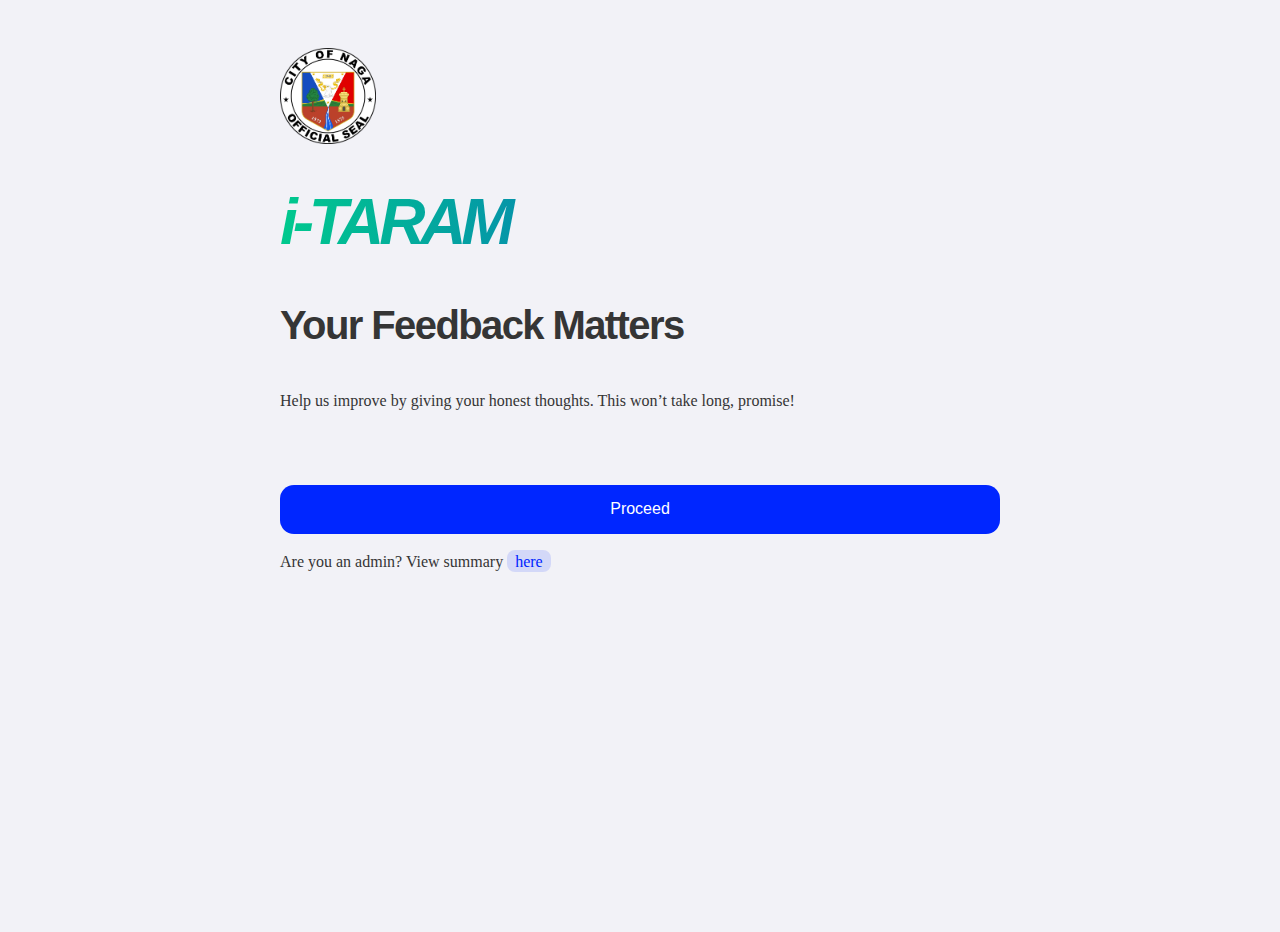
<file: index.html>
<!DOCTYPE html>
<html lang="en">
<head>
  <meta charset="UTF-8" />
  <meta name="viewport" content="width=device-width, initial-scale=1.0"/>
  <title>i-TARAM Feedback</title>
  <link rel="stylesheet" href="style.css" />
  <link rel="stylesheet" href="pre.css"/>
</head>
<body>
  <main>
    <div id="page1" class="page">
      <section class="android-head">
        <img src="logo.png" alt="" srcset="" width="96px">
        <h1 class="studioDisplay">i-TARAM</h1>
        <h1>Your Feedback Matters</h1>
        <p>Help us improve by giving your honest thoughts. This won’t take long, promise!</p>
      </section>
      <section class="section">
        <button onclick="goToPage('page2')">Proceed</button>
        <p>Are you an admin? View summary <a href="admin.html">here</a></p>
      </section>
    </div>
  
    <div id="page2" class="page hidden">
      <section class="android-head">
        <h1>Data Privacy Consent</h1>
        <p>We value your privacy. We process data only to improve our service and nothing else.</p>
      </section>
  
      <section class="android-cards">
        <h4>Lorem ipsum</h4>
        <p>Lorem ipsum dolor sit amet consectetur adipisicing elit. Ipsam laudantium repellendus quia doloribus minima? Vitae culpa itaque eaque aliquam molestias? Fuga tempora consectetur inventore distinctio tenetur eum nesciunt architecto fugit?</p>
        <p>Lorem ipsum dolor sit amet consectetur adipisicing elit. Unde deleniti rerum, atque cumque enim expedita, eius eum laudantium, architecto itaque minima earum quia quam blanditiis? Maiores excepturi possimus quisquam aliquam.</p>
      </section>
  
      <section class="section">
        <button onclick="goToPage('page3')">I Agree</button>
      </section>
    </div>
  
    <div id="page3" class="page hidden">
      <section class="android-head">
        <h1>Let’s get to know you</h1>
      </section>
      <section class="section">
        <form onsubmit="event.preventDefault(); goToPage('page4')">
          <label for="client-name">Client Name:</label>
          <input type="text" id="client-name" name="client_name" />
  
          <label for="office-name">Office Name:</label>
          <select id="office-name" name="office_name" required>
            <option value="">Select Office</option>
            <option value="office1">iGovernamnce</option>
            <option value="office2">Sa Mundo Na Wala Ka</option>
          </select>
  
          <label for="service-name">Service Name:</label>
          <select id="service-name" name="service_name" required>
            <option value="">Select Service</option>
            <option value="service1">Web Development</option>
            <option value="service2">Papers</option>
          </select>
  
          <button type="submit">Next</button>
        </form>
      </section>
    </div>

    <div id="page4" class="page hidden">
      <section class="android-head">
        <h1>Rate Our Service</h1>
        <p>Let us know how your experience was. We really appreciate your honesty.</p>
      </section>
      <section class="section">
        <form onsubmit="event.preventDefault(); goToPage('page5')">
          
          <!-- Star Rating -->
          <div class="question">
            <h3>Overall, how would you rate your experience?</h3>
            <div class="star-rating">
              <input type="radio" id="q1star5" name="q1" value="5"><label for="q1star5">&#9733;</label>
              <input type="radio" id="q1star4" name="q1" value="4"><label for="q1star4">&#9733;</label>
              <input type="radio" id="q1star3" name="q1" value="3"><label for="q1star3">&#9733;</label>
              <input type="radio" id="q1star2" name="q1" value="2"><label for="q1star2">&#9733;</label>
              <input type="radio" id="q1star1" name="q1" value="1"><label for="q1star1">&#9733;</label>
            </div>
          </div>

          <!-- Yes/No Questions -->
          <div class="question">
            <h3>Were the staff helpful and accommodating?</h3>
            <label><input type="radio" name="q2" value="Yes"> Yes</label>
            <label><input type="radio" name="q2" value="No"> No</label>
          </div>

          <div class="question">
            <h3>Did you receive the service you needed?</h3>
            <label><input type="radio" name="q3" value="Yes"> Yes</label>
            <label><input type="radio" name="q3" value="No"> No</label>
          </div>

          <div class="question">
            <h3>Was the process clearly explained to you?</h3>
            <label><input type="radio" name="q4" value="Yes"> Yes</label>
            <label><input type="radio" name="q4" value="No"> No</label>
          </div>

          <div class="question">
            <h3>Were the personnel present and available?</h3>
            <label><input type="radio" name="q5" value="Yes"> Yes</label>
            <label><input type="radio" name="q5" value="No"> No</label>
          </div>

          <label for="comments">Other comments and suggestions:</label>
          <textarea id="comments" name="comments"></textarea>

          <button type="submit">Submit</button>
        </form>
      </section>
    </div>

    <div id="page5" class="page hidden">
      <section class="android-head">
        <h1>Thank you!</h1>
        <p>Your feedback has been submitted. We appreciate your time and honesty!</p>
      </section>
    </div>
  </main>

  <script src="script.js"></script>
</body>
</html>
</file>
<file: style.css>
/* Base Styles */
html {
  font-family: -apple-system, BlinkMacSystemFont, "Inter", sans-serif;
  color: #353535;
  background-color: #f2f2f7;
}

::selection { background-color: #0000ff80; color: #000; border-radius: .5rem; }

body main {
  max-width: 768px;
  margin: 0 auto;
  padding: 1rem;
}

/* Typography */
h1, h2, h3, h4 {
  font-weight: 800;
  letter-spacing: -0.04em;
  margin: 0 0 1rem 0;
}

h1 { font-size: 2.5rem; }
h2 { font-size: 2rem; }
h3 { font-size: 1.25rem; }
h4 { font-size: 1rem; }
h5 { font-size: .875rem; line-height: 1;}

p { 
  line-height: 1.5;
  margin: 0 0 1rem 0;
}

p, small { font-family: 'Inter'; }

p a {
  color: #0026ff;
  text-decoration: none;
  padding: .175em .5em;
  background-color: #0026ff20;
  border-radius: .5rem;
}

a {
  color: #0026ff;
  text-decoration: none;
}

h1, h2, h3, h4, h5, h6, p, small {
  display: block;
  margin: 1rem 0;
}

/* Layout & Animation */
.page {
  min-height: 100vh;
  animation: slideIn 0.3s ease-out;
}

@keyframes slideIn {
  from { 
    transform: translateX(20px);
    opacity: 0;
  }
  to {
    transform: translateX(0);
    opacity: 1;
  }
}

@keyframes fromLeftToRightFadeIn {
  0% {
    transform: translateX(8px);
    opacity: 0;
  }
  100% {
    transform: translateX(0);
    opacity: 1;
  }
}

section { padding: 2rem; }

.section {
  padding: 1.5rem;
}

.android-head {
  padding: 2rem 1.5rem;
  display: flex;
  flex-direction: column;
  justify-content: flex-end;
  gap: 0.5rem;
  min-height: 33vh;
}

.android-cards {
  background-color: #80808020;
  margin: 2rem;
  border-radius: .5rem;
  border: 1px solid #ccc;
}

/* Cards */
.question {
  background: #ffffff;
  padding: 1.5rem;
  border-radius: 1rem;
  margin-bottom: 1rem;
  border: 1px solid rgba(0, 0, 0, 0.1);
  box-shadow: 0 1px 2px rgba(0, 0, 0, 0.05);
}

/* Forms */
input, textarea, select {
  font-family: inherit;
  font-size: 1rem;
  padding: 0.75rem;
  border: 1px solid rgba(0, 0, 0, 0.15);
  border-radius: 0.75rem;
  background-color: #ffffff;
  width: 100%;
  box-sizing: border-box;
  margin-bottom: 1rem;
  transition: all 0.2s cubic-bezier(0.4, 0, 0.2, 1);
  transform: translateY(0);
}

input:focus, textarea:focus, select:focus {
  border-color: #0026ff;
  box-shadow: 0 0 0 3px rgba(0, 122, 255, 0.1);
  outline: none;
  transform: translateY(-2px);
}

label {
  font-size: 0.9375rem;
  font-weight: 500;
  color: #3a3a3c;
  display: block;
  margin-bottom: 0.5rem;
}

textarea {
  resize: vertical;
  min-height: 100px;
}

select {
  appearance: none;
  background-image: url("data:image/svg+xml,%3Csvg xmlns='http://www.w3.org/2000/svg' viewBox='0 0 24 24' fill='%23555'%3E%3Cpath d='M7 10l5 5 5-5z'/%3E%3C/svg%3E");
  background-repeat: no-repeat;
  background-position: right 0.75rem center;
  background-size: 1rem;
  cursor: pointer;
}

/* Buttons */
button {
  font-size: 1rem;
  font-weight: 600;
  padding: 0.875rem;
  border: none;
  border-radius: 0.875rem;
  background-color: #0026ff;
  color: #ffffff;
  width: 100%;
  cursor: pointer;
  transition: all 0.2s cubic-bezier(0.4, 0, 0.2, 1);
}

button:hover {
  transform: translateY(-2px);
  box-shadow: 0 4px 12px rgba(0, 38, 255, 0.15);
}

button:active {
  transform: translateY(0);
  background-color: #0062cc;
}


/* Yes/No Questions */
.question label {
  display: flex;
  align-items: center;
  gap: 0.75rem;
  padding: 0.75rem 0;
  margin: 0;
  cursor: pointer;
  font-size: 1rem;
}

.question input[type="radio"] {
  -webkit-appearance: none;
  width: 1.375rem;
  height: 1.375rem;
  border: 2px solid #d1d1d6;
  border-radius: 50%;
  margin: 0;
  transition: all 0.2s cubic-bezier(0.4, 0, 0.2, 1);
}

.question input[type="radio"]:checked {
  border-width: 0.5rem;
  border-color: #007AFF;
  animation: radioCheck 0.2s ease-out;
}

@keyframes radioCheck {
  0% { transform: scale(0.8); }
  50% { transform: scale(1.1); }
  100% { transform: scale(1); }
}


/* Star Rating */
.star-rating {
  display: flex;
  flex-direction: row-reverse;
  justify-content: flex-start;
}

.star-rating input {
  display: none;
}

.star-rating label {
  font-size: 2.5rem;
  color: #00000020;
  cursor: pointer;
  transition: all 0.3s cubic-bezier(0.4, 0, 0.2, 1);
}

section form .question:has(.star-rating input:checked) {
  border: solid 1px #17c70080;
  border-left: solid 0.5rem #17c700;
  background-color: #e3ffdf;
  transition: 0.5s cubic-bezier(0.175, 0.885, 0.32, 1.275);
}

section form .question:has(.star-rating input:checked) h3 {
  color: #1d5115;
}

.star-rating input:checked ~ label {
  color: #17c700;
}

section form .question:has( input:checked) {
  border: solid 1px #004cff80;
  transition: 0.5s cubic-bezier(0.175, 0.885, 0.32, 1.275);
}
.star-rating label:hover,
.star-rating label:hover ~ label {
  color: #17c700;
  transform: scale(1.2);
  filter: brightness(1.2);
}

/* Admin */
.grid5-scroll {
  display: grid;
  grid-template-columns: repeat(5, 1fr);
  gap: 1rem;
  overflow-x: auto;
}

.tightSpace {
  margin: 1rem 0;

  > * {
    margin: 0;
  }
}

.rating-breakdown h4 {
  margin-top: 1rem;
  margin-bottom: 0.25rem;
}

.meter-group label {
  width: 64px;
}

meter {
  width: 100%;
  height: 1rem;
}

::-webkit-meter-optimum-value {
  background-color: #0026ff;
}

.tightSpace h1, .tightSpace h2 {
  margin: 0;
}

.rating-breakdown {
  margin-top: 1rem;
  display: grid;
  grid-template-columns: repeat(5, 1fr);
  gap: 1rem;
  overflow-x: auto;
}

/* Admin Table */
#summary-table {
  width: 100%;
  border-collapse: collapse;
  margin-top: 1rem;
  background: #ffffff;
  border-radius: 1rem;
  overflow: hidden;
}

#summary-table td {
  padding: 1rem;
  border-bottom: 1px solid rgba(0, 0, 0, 0.1);
}

img {
  margin-bottom: 1rem;
}

.studioDisplay {
  background: linear-gradient(90deg, #00c98d, #0e2ae0);
  -webkit-background-clip: text;
  -webkit-text-fill-color: transparent;
  display: inline-block;
  font-size: 4rem;
  font-weight: 900;
  letter-spacing: -0.08em;
  font-style: italic;
}
</file>
<file: pre.css>
html {
    line-height: 1.3; /* Better readability */
  }
  
  body {
    margin: 0; /* Remove default margin */
  }
  
  h1, h2, h3, h4, h5, h6 {
    /* font-size: inherit;
    font-weight: inherit; */
    line-height: 1.2; /* Consistent line height for headings */
  }
  
  button, input, select, textarea {
    font: inherit; /* Ensures form elements match text styles */
  }
  
  img {
    max-width: 100%; /* Ensures images don’t overflow */
    height: auto;
  }
  
  .hidden { display: none; }
</file>
